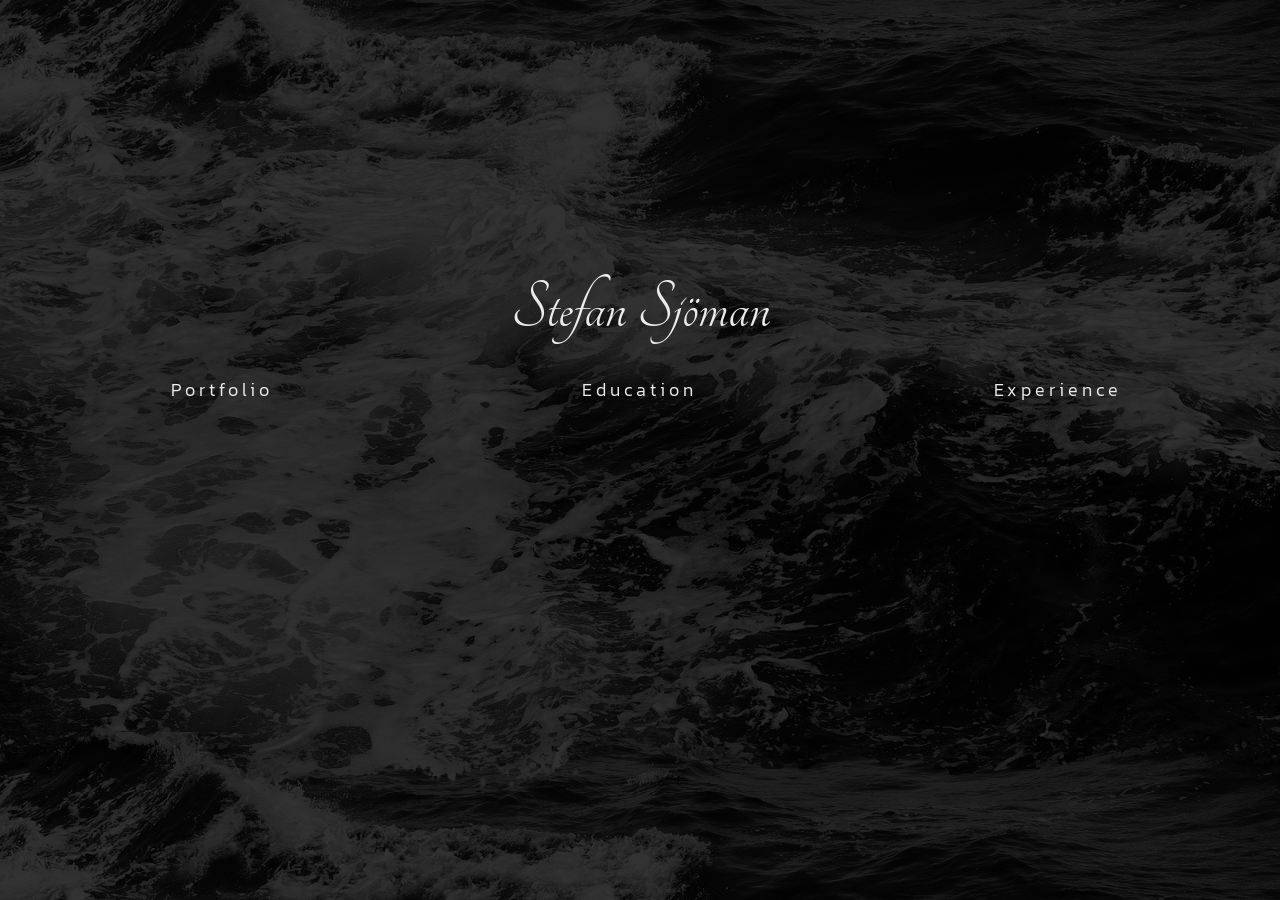
<file: index.html>
<!doctype html><html lang="en"><head><meta charset="utf-8"/><link rel="icon" href="./logo192.png"/><meta name="viewport" content="width=device-width,initial-scale=1"/><meta name="theme-color" content="#000000"/><meta name="description" content="Web site created using create-react-app"/><link rel="apple-touch-icon" href="./logo192.png"/><link rel="manifest" href="./manifest.json"/><title>Stefan Sjöman Portfolio</title><link href="./static/css/main.738f2aa2.chunk.css" rel="stylesheet"></head><body><noscript>You need to enable JavaScript to run this app.</noscript><div id="root"></div><script>!function(e){function r(r){for(var n,i,a=r[0],c=r[1],l=r[2],p=0,s=[];p<a.length;p++)i=a[p],Object.prototype.hasOwnProperty.call(o,i)&&o[i]&&s.push(o[i][0]),o[i]=0;for(n in c)Object.prototype.hasOwnProperty.call(c,n)&&(e[n]=c[n]);for(f&&f(r);s.length;)s.shift()();return u.push.apply(u,l||[]),t()}function t(){for(var e,r=0;r<u.length;r++){for(var t=u[r],n=!0,a=1;a<t.length;a++){var c=t[a];0!==o[c]&&(n=!1)}n&&(u.splice(r--,1),e=i(i.s=t[0]))}return e}var n={},o={1:0},u=[];function i(r){if(n[r])return n[r].exports;var t=n[r]={i:r,l:!1,exports:{}};return e[r].call(t.exports,t,t.exports,i),t.l=!0,t.exports}i.e=function(e){var r=[],t=o[e];if(0!==t)if(t)r.push(t[2]);else{var n=new Promise((function(r,n){t=o[e]=[r,n]}));r.push(t[2]=n);var u,a=document.createElement("script");a.charset="utf-8",a.timeout=120,i.nc&&a.setAttribute("nonce",i.nc),a.src=function(e){return i.p+"static/js/"+({}[e]||e)+"."+{3:"1d66b1bf"}[e]+".chunk.js"}(e);var c=new Error;u=function(r){a.onerror=a.onload=null,clearTimeout(l);var t=o[e];if(0!==t){if(t){var n=r&&("load"===r.type?"missing":r.type),u=r&&r.target&&r.target.src;c.message="Loading chunk "+e+" failed.\n("+n+": "+u+")",c.name="ChunkLoadError",c.type=n,c.request=u,t[1](c)}o[e]=void 0}};var l=setTimeout((function(){u({type:"timeout",target:a})}),12e4);a.onerror=a.onload=u,document.head.appendChild(a)}return Promise.all(r)},i.m=e,i.c=n,i.d=function(e,r,t){i.o(e,r)||Object.defineProperty(e,r,{enumerable:!0,get:t})},i.r=function(e){"undefined"!=typeof Symbol&&Symbol.toStringTag&&Object.defineProperty(e,Symbol.toStringTag,{value:"Module"}),Object.defineProperty(e,"__esModule",{value:!0})},i.t=function(e,r){if(1&r&&(e=i(e)),8&r)return e;if(4&r&&"object"==typeof e&&e&&e.__esModule)return e;var t=Object.create(null);if(i.r(t),Object.defineProperty(t,"default",{enumerable:!0,value:e}),2&r&&"string"!=typeof e)for(var n in e)i.d(t,n,function(r){return e[r]}.bind(null,n));return t},i.n=function(e){var r=e&&e.__esModule?function(){return e.default}:function(){return e};return i.d(r,"a",r),r},i.o=function(e,r){return Object.prototype.hasOwnProperty.call(e,r)},i.p="./",i.oe=function(e){throw console.error(e),e};var a=this["webpackJsonpportfolio-react-v2"]=this["webpackJsonpportfolio-react-v2"]||[],c=a.push.bind(a);a.push=r,a=a.slice();for(var l=0;l<a.length;l++)r(a[l]);var f=c;t()}([])</script><script src="./static/js/2.c963d796.chunk.js"></script><script src="./static/js/main.5a15bf49.chunk.js"></script></body></html>
</file>
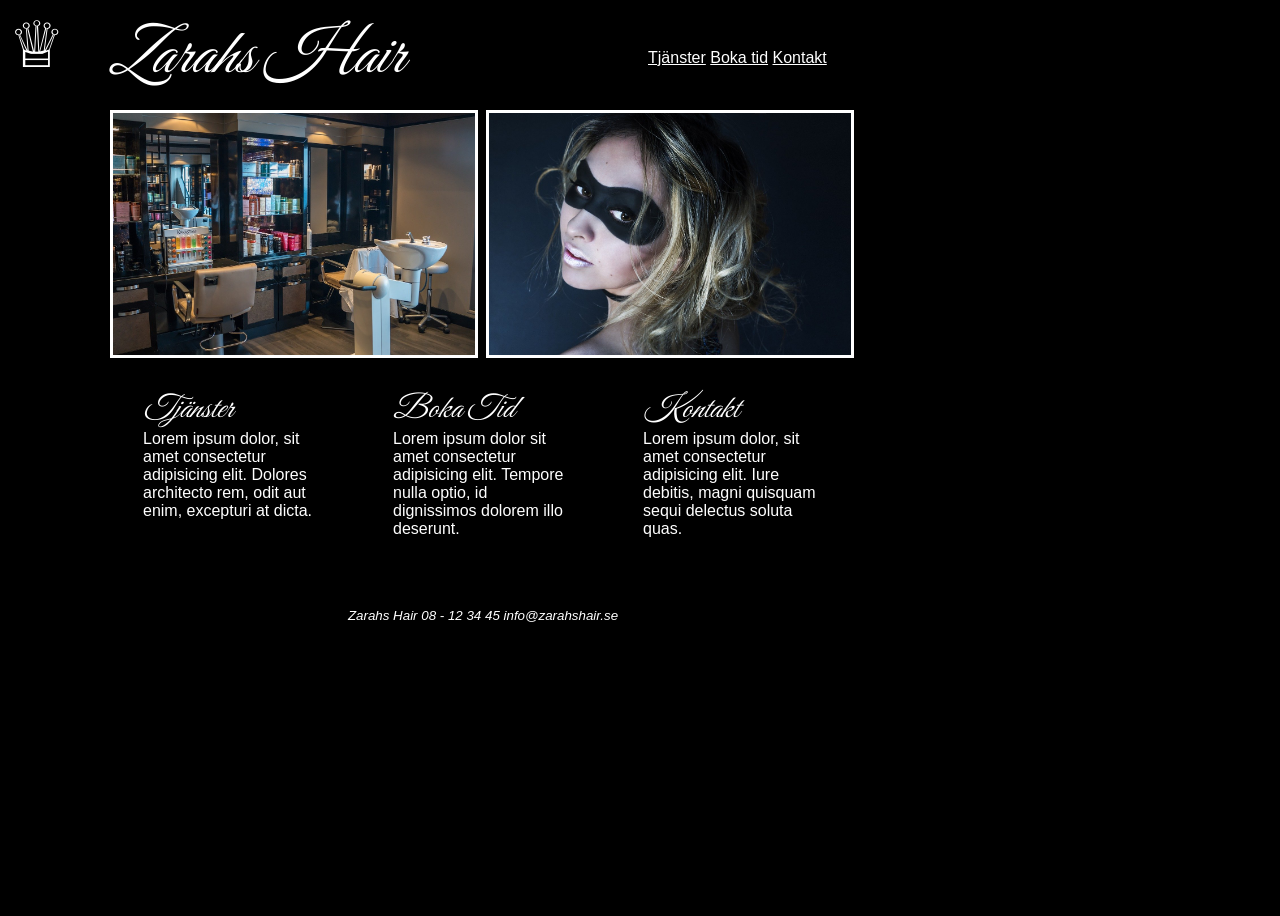
<file: Frisör/index.html>
<!DOCTYPE html>
<html lang="sv">
    <head>
        <meta charset="UTF-8">
        <title>Zarahs Hair</title>
        <link rel="stylesheet" href="styles.css">

    </head>
    <body>
        <aside id="logo"><h3>♕</h3></aside>
        <header id="header">
            <h1 id="heading">Zarahs Hair</h1>
        </header>
        <nav class="navbar">
            <ul class="menu">
                <li><a href="">Tjänster</a></li>
                <li><a href="">Boka tid</a></li>
                <li><a href="">Kontakt</a></li>
            </ul>
        </nav>
        <section class="gallery">
            <img class="image" src="images/beauty-salon-3277314_1280.jpg" alt="Bild på salongen">
            <img class="image" src="images/hair-3697445_1280.jpg" alt="Bild på nyklippt kund">
        </section>
        <article class="art1">
            <h2>Tjänster</h2>
            <p>Lorem ipsum dolor, sit amet consectetur adipisicing elit. 
            Dolores architecto rem, odit aut enim, excepturi at dicta.</p>
        </article>
        <article class="art2">
            <h2>Boka Tid</h2>
            <p>Lorem ipsum dolor sit amet consectetur adipisicing elit. 
            Tempore nulla optio, id dignissimos dolorem illo deserunt.</p>
        </article>
        <article class="art3">
            <h2>Kontakt</h2>
            <p>Lorem ipsum dolor, sit amet consectetur adipisicing elit. 
                Iure debitis, magni quisquam sequi delectus soluta quas.</p>
        </article>
        <footer>
            <p>Zarahs Hair 08 - 12 34 45 info@zarahshair.se</p>
        </footer>
    </body>
</html>
</file>
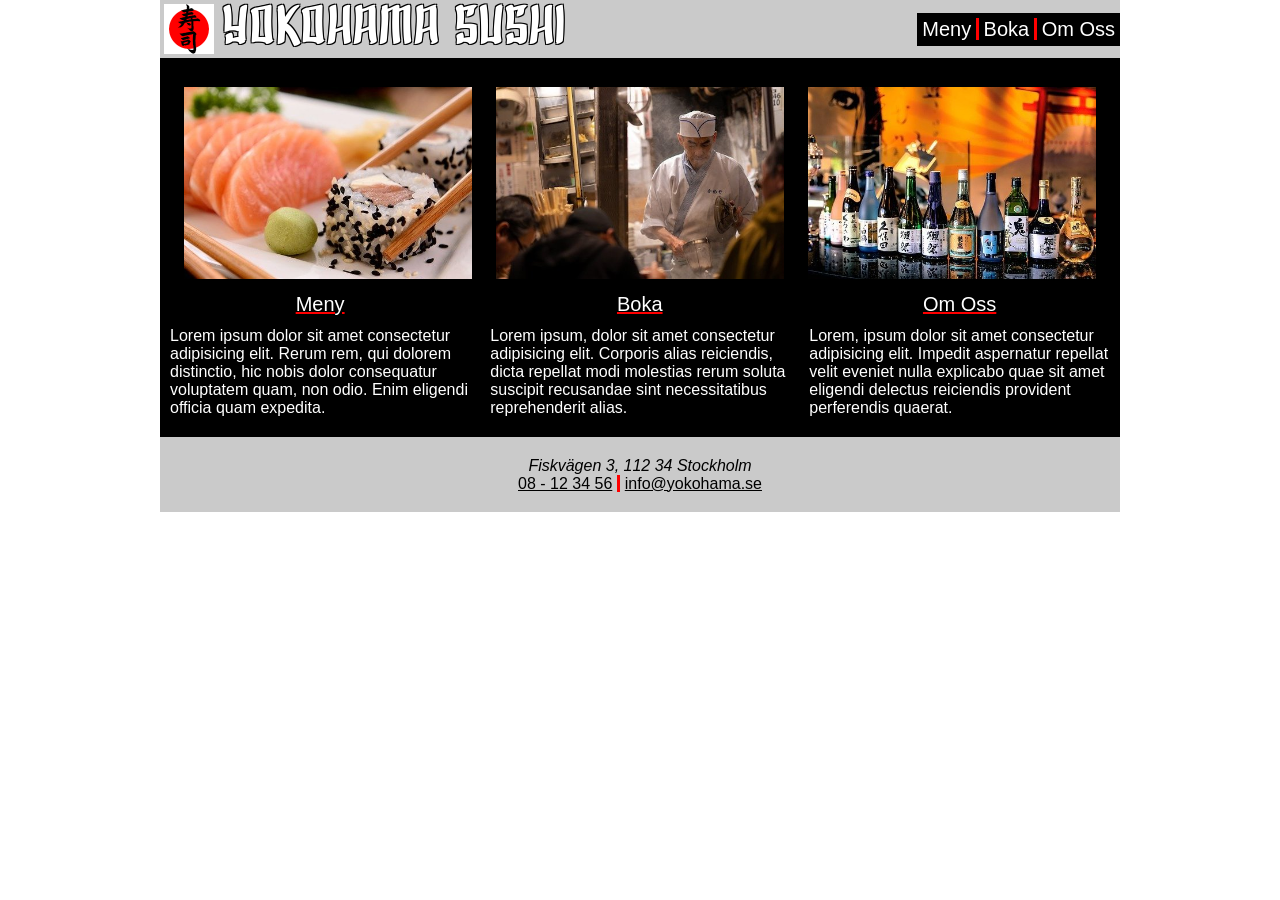
<file: Sushi mobilefirst/index.html>
<!DOCTYPE html>
<html lang="sv-se">
<head>
    <meta charset="UTF-8">
    <meta name="viewport" content="width=device-width, initial-scale=1.0">
    <link rel="stylesheet" href="style.css">
    <title>Yokohama Sushi</title>
</head>
<body>
    <section class="container">
        
        <header class="header">
            <section class="heading">
                    <img class="logo" src="images/sushilogo.png" alt="Logotype, japansk flagga med tecknet för sushi.">
                    <h1><a href="index.html">Yokohama Sushi</a></h1>
            </section>           
            <nav class="nav">
                <ul>
                    <li class="navbar"><a class="divider" href="menu.html">Meny</a></li>
                    <li class="navbar"><a class="divider" href="booking.html">Boka</a></li>
                    <li class="navbar"><a href="about.html">Om&nbsp;Oss</a></li>
                </ul>
            </nav>
        </header>

        <section class="gallery">
            <img class="image" src="images/sushi.jpg" alt="Närbild på sushi med ätpinnar.">
            <img class="image" src="images/chef.jpg" alt="Japansk kock som lagar mat.">
            <img class="image" src="images/drinks.jpg" alt="Japanska drycker uppradade i baren.">
        </section>

        <section class="main">
            <article class="menu_article">
                <h2><a href="menu.html">Meny</a></h2>
                <p>Lorem ipsum dolor sit amet consectetur adipisicing elit.
                Rerum rem, qui dolorem distinctio, hic nobis dolor consequatur
                voluptatem quam, non odio. Enim eligendi officia quam expedita.</p>
            </article>
            <article class="booking_article">
                <h2><a href="booking.html">Boka</a></h2>
                <p>Lorem ipsum, dolor sit amet consectetur adipisicing elit.
                Corporis alias reiciendis, dicta repellat modi molestias rerum 
                soluta suscipit recusandae sint necessitatibus reprehenderit alias.</p>
            </article>
            <article class="about_article">
                <h2><a href="about.html">Om Oss</a></h2>
                <p>Lorem, ipsum dolor sit amet consectetur adipisicing elit.
                Impedit aspernatur repellat velit eveniet nulla explicabo quae
                sit amet eligendi delectus reiciendis provident perferendis quaerat.</p>
            </article>
        </section>

        <footer class="footer">
            <section class="contact">
                <address>Fiskvägen 3, 112 34 Stockholm</address>
                <a class="divider" href="tel:08-123456">08 - 12 34 56</a>
                <a href="mailto:info@yokohama.se">info@yokohama.se</a>
            </section>
        </footer>

    </section>
</body>
</html>
</file>
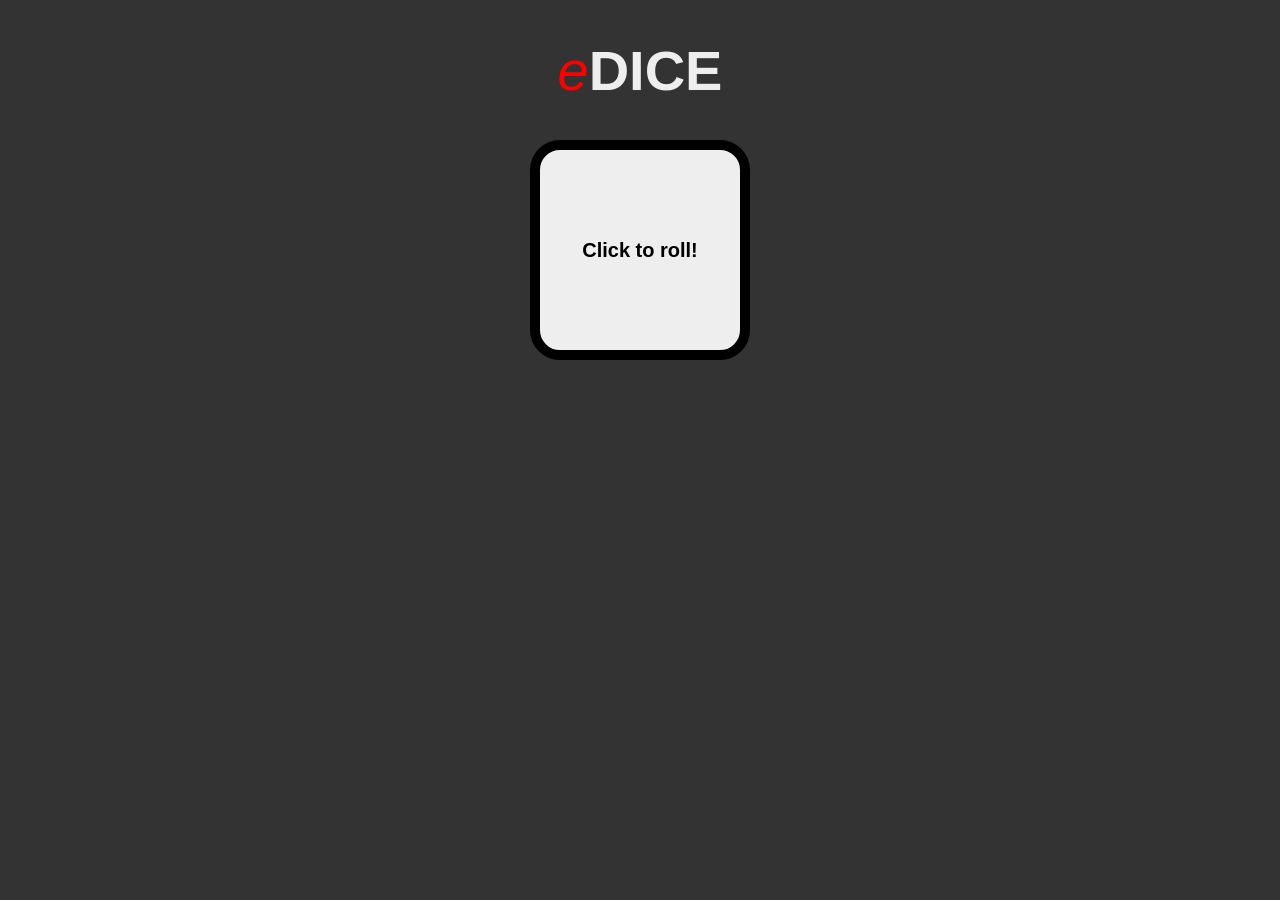
<file: TärningV3/index.html>
<!DOCTYPE html>
<html lang="en">
<head>
    <meta charset="UTF-8">
    <meta name="viewport" content="width=device-width, initial-scale=1.0">
    <link rel="stylesheet" href="style.css">
    <script src="dice.js" defer></script>
    <title>Tärning</title>
</head>
<body>
    <header>
        <h1>eDICE</h1>
    </header>
    <main> 
        <section id="dice" onclick="shuffleDice()">
            <div id="click-to-roll" class="dice-design" style="display: grid;">
                <p class="text-middle">Click to roll!</p>
            </div>
            <div id="blank" class="dice-design" style="display: none;">
                <!-- white dice space -->
            </div>
            <div id="one" class="dice-design" style="display: none;">
                <div class="dot middle"></div>
            </div>
            <div id="two" class="dice-design" style="display: none;">
                <div class="dot top-left"></div>
                <div class="dot bottom-right"></div>
            </div>
            <div id="three" class="dice-design" style="display: none;">
                <div class="dot top-left"></div>
                <div class="dot middle"></div>
                <div class="dot bottom-right"></div>
            </div>
            <div id="four" class="dice-design" style="display: none;">
                <div class="dot top-left"></div>
                <div class="dot top-right"></div>
                <div class="dot bottom-left"></div>
                <div class="dot bottom-right"></div>
            </div>
            <div id="five" class="dice-design" style="display: none;">
                <div class="dot top-left"></div>
                <div class="dot top-right"></div>
                <div class="dot middle"></div>
                <div class="dot bottom-left"></div>
                <div class="dot bottom-right"></div>
            </div>
            <div id="six" class="dice-design" style="display: none;">
                <div class="dot top-left"></div>
                <div class="dot top-right"></div>
                <div class="dot middle-left"></div>
                <div class="dot middle-right"></div>
                <div class="dot bottom-left"></div>
                <div class="dot bottom-right"></div>
            </div>
        </section>
    </main>
</body>
</html>
</file>
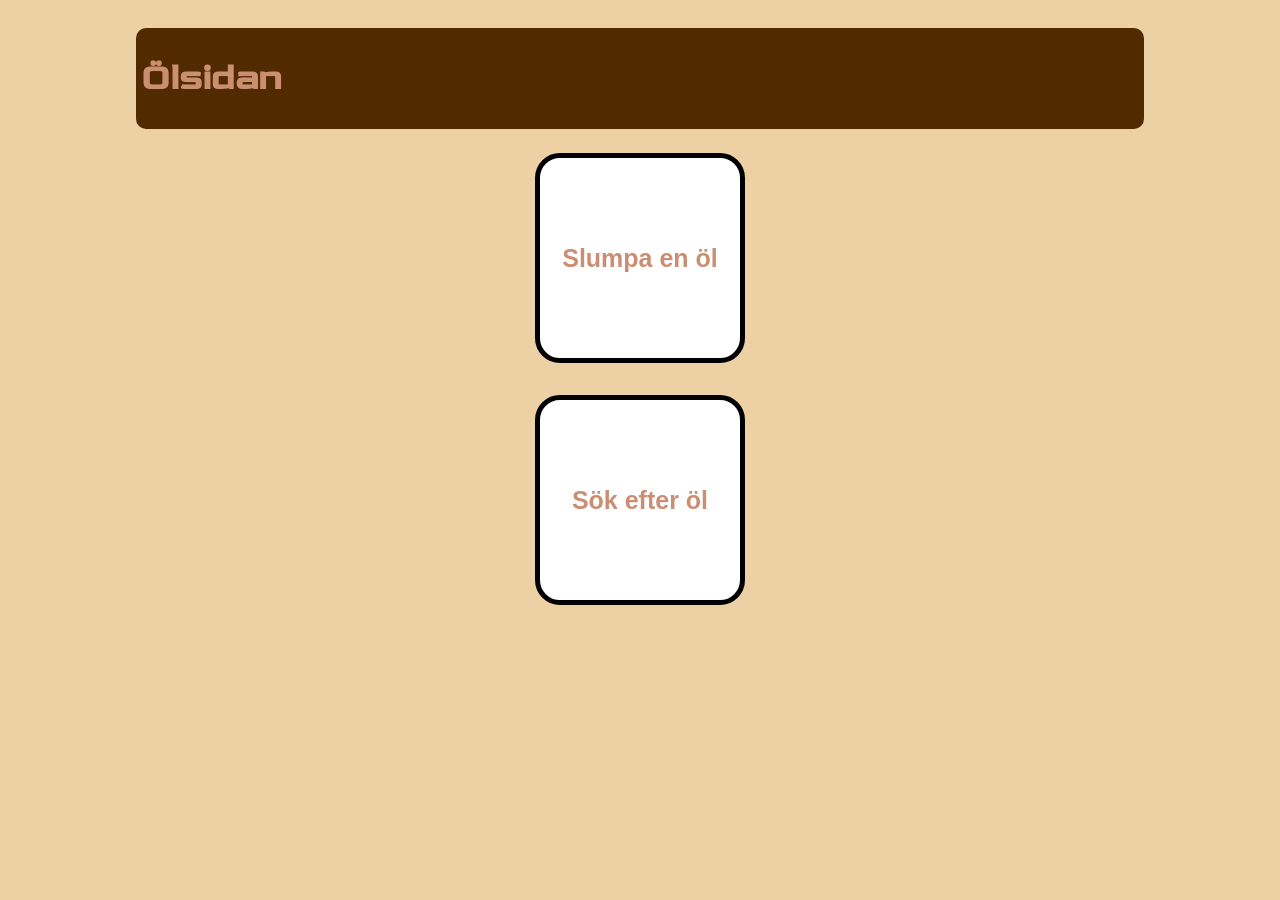
<file: portfolio/BeerProject/index.html>
<!DOCTYPE html>
<html lang="sv">
<head>
    <meta charset="UTF-8">
    <meta name="viewport" content="width=device-width, initial-scale=1.0">
    <link rel="stylesheet" href="beer.css">
    <title>Ölsidan</title>
</head>
<body>

    <header>
        <h1>Ölsidan</h1>
    </header>

    <main id="main-index">
        <a href="landing-page.html" target="_self">Slumpa en öl</a>
        <a href="search-page.html" target="_self">Sök efter öl</a>
    </main>

</body>
</html>
</file>
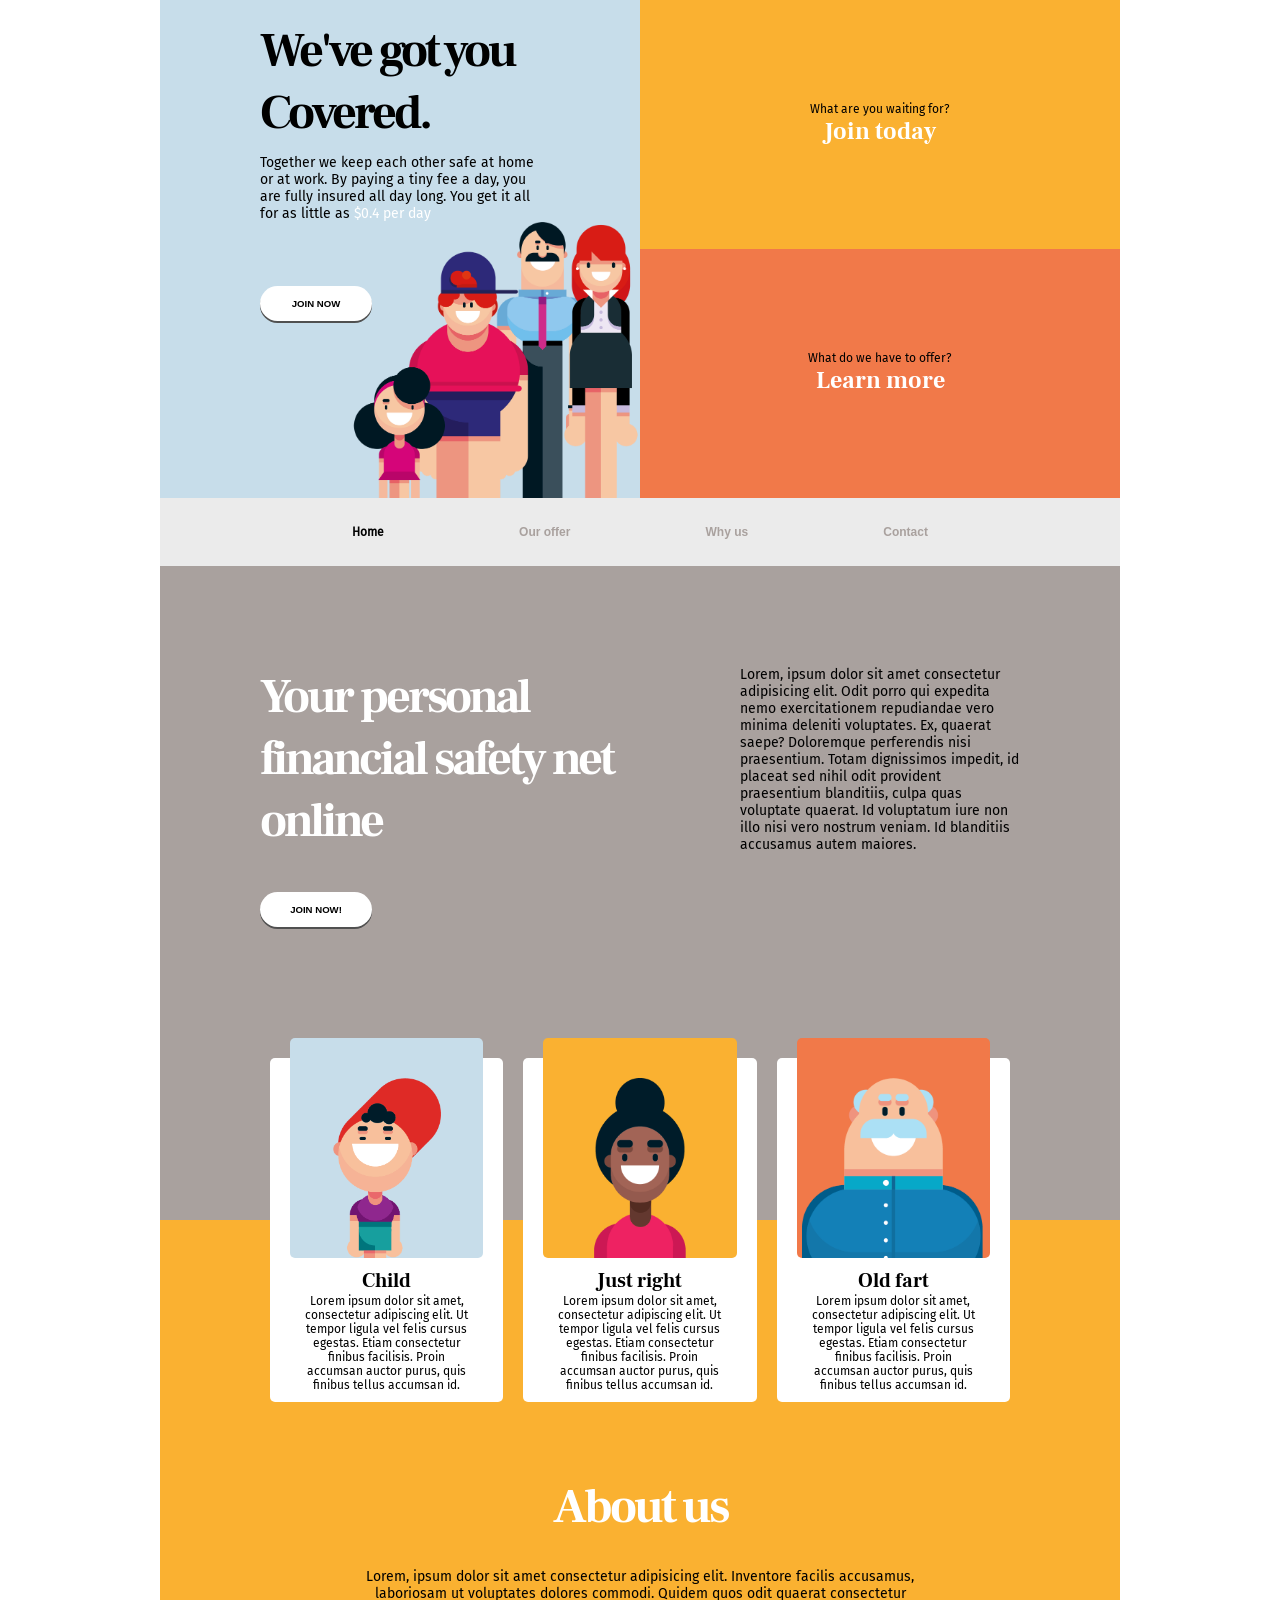
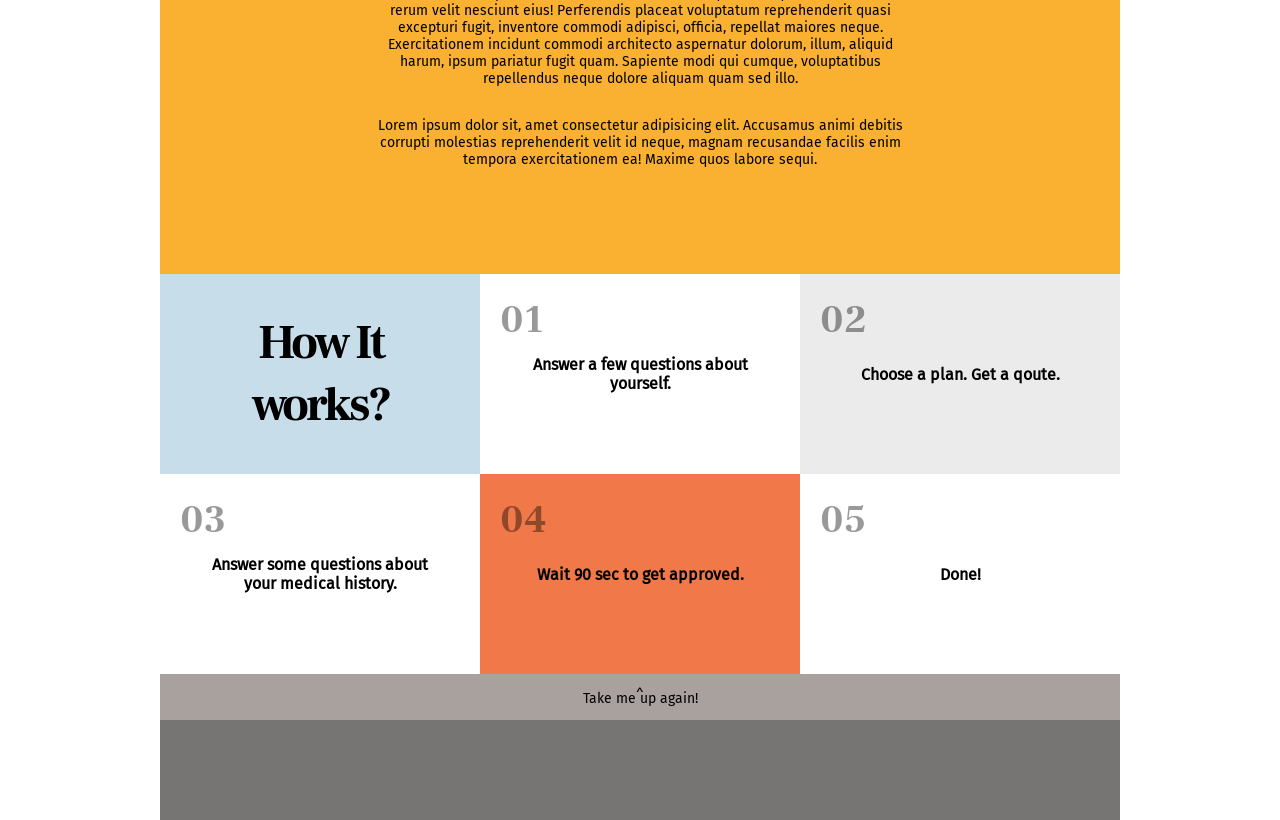
<file: portfolio/InsuranceProject/index.html>
<!DOCTYPE html>
<html lang="en">

<head>
    <title>Insurance Company</title>
    <meta charset="UTF-8">
    <meta name="viewport" content="width=device-width, initial-scale=1.0">
    <link rel="stylesheet" type="text/css" href="stylesheet.css">
</head>

<body class="wrapper">
    <header class="index-header">
        <section class="intro-container color-1">
            <section class="intro-text">
                <h2 class="font-black">We've got you Covered.</h2>
                <p>
                    Together we keep each other safe at home or at work. By paying a tiny fee a day,
                    you are fully insured all day long. You get it all for as little as
                    <span class="price">$0.4 per day</span>
                </p>
            </section>
            <button class="intro-button button-design">JOIN NOW</button>
            <img class="image-family" src="img/family.png" >
        </section>

        <section class="learn-container color-2">
            <p class="smaller-p font-center">What do we have to offer? </p>
                <h3>Learn more</h3>
        </section>

        <section class="join-container color-3">
            <p class="smaller-p font-center">What are you waiting for?</p>
            <h3>Join today</h3>
        </section>
            
        <nav class="navbar color-5">
            <ul class="navigations">
                <li>
                    <p class="activepage">Home</p>
                </li>
                <li><a href="#">Our offer</a></li>
                <li><a href="#">Why us</a></li>
                <li><a href="contact.html">Contact</a></li>
            </ul>
        </nav>

    </header>

    <main class="index-main color-4">
        <section class="main-header">
            <h2>Your personal financial safety net online</h2>
            <button class="button-design main-button">Join Now!</button>
        </section>
        <section class="main-text">
            <p> Lorem, ipsum dolor sit amet consectetur adipisicing elit.
                Odit porro qui expedita nemo exercitationem repudiandae vero minima deleniti
                voluptates. Ex, quaerat saepe? Doloremque perferendis nisi praesentium.
                Totam dignissimos impedit, id placeat sed nihil odit provident praesentium blanditiis,
                culpa quas voluptate quaerat. Id voluptatum iure non illo nisi vero nostrum veniam.
                Id blanditiis accusamus autem maiores.
            </p>
        </section>

        <section class="card-container">
                <section class="main-card">
                    <section class="white-box">
                    </section>
                    <section class="card-text">
                        <section>
                            <h4 class="card-heading">Child</h4>
                            <p class="smaller-p font-center">Lorem ipsum dolor sit amet, consectetur
                                adipiscing elit. Ut tempor ligula vel felis
                                cursus egestas. Etiam consectetur finibus
                                facilisis. Proin accumsan auctor purus,
                                quis finibus tellus accumsan id.</p>
                        </section>
                    </section>
                    <section class="card-image color-1">
                        <img src="img/child.png" alt="Picture of a child." class="child-picture">
                    </section>
                </section>

                <section class="main-card">
                    <section class="white-box">
                    </section>
                    <section class="card-text">
                        <section>
                            <h4 class="card-heading">Just right</h4>
                            <p class="smaller-p font-center">Lorem ipsum dolor sit amet, consectetur
                                adipiscing elit. Ut tempor ligula vel felis
                                cursus egestas. Etiam consectetur finibus
                                facilisis. Proin accumsan auctor purus,
                                quis finibus tellus accumsan id.</p>
                        </section>
                    </section>
                    <section class="card-image color-3">
                        <img src="img/adult.png" alt="Picture of a woman." class="adult-picture">
                    </section>
                </section>

                <section class="main-card">
                    <section class="white-box">
                    </section>
                    <section class="card-text">
                        <section>
                            <h4 class="card-heading">Old fart</h4>
                            <p class="smaller-p font-center">Lorem ipsum dolor sit amet, consectetur
                                adipiscing elit. Ut tempor ligula vel felis
                                cursus egestas. Etiam consectetur finibus
                                facilisis. Proin accumsan auctor purus,
                                quis finibus tellus accumsan id.</p>
                        </section>
                    </section>
                    <section class="card-image color-2">
                        <img src="img/old.png" alt="Picture of a old man." class="old-picture">
                    </section>
                </section>
        </section>

        <section class="main-about color-3 font-center">
            <h2>About us</h2>
            <p>Lorem, ipsum dolor sit amet consectetur adipisicing elit. Inventore facilis accusamus, laboriosam ut
                voluptates dolores commodi. Quidem quos odit quaerat consectetur rerum velit nesciunt eius! Perferendis
                placeat voluptatum reprehenderit quasi excepturi fugit, inventore commodi adipisci, officia, repellat
                maiores neque. Exercitationem incidunt commodi architecto aspernatur dolorum, illum, aliquid harum,
                ipsum pariatur fugit quam. Sapiente modi qui cumque, voluptatibus repellendus neque dolore aliquam quam
                sed illo.
            </p>
            <p>Lorem ipsum dolor sit, amet consectetur adipisicing elit. Accusamus animi debitis corrupti molestias
                reprehenderit velit id neque, magnam recusandae facilis enim tempora exercitationem ea! Maxime quos
                labore sequi.
            </p>
        </section>

    </main>

    <section class="list-container">

        <section class="list-heading color-1">
            <h2 class="font-center font-black">How It works?</h2>
        </section>
        <section class="color-7">
            <h5 class="numbers">01</h5>
            <p class="list-text">Answer a few questions about yourself.</p>
        </section>
        <section class="color-5">
            <h5 class="numbers">02</h5>
            <p class="list-text">Choose a plan. Get a qoute.</p>
        </section>
        <section class="color-7">
            <h5 class="numbers">03</h5>
            <p class="list-text">Answer some questions about your medical history.</p>
        </section>
        <section class="color-2">
            <h5 class="numbers">04</h5>
            <p class="list-text" >Wait 90 sec to get approved.</p>
        </section>
        <section class="color-7">
            <h5 class="numbers">05</h5>
            <p class="list-text">Done!</p>
        </section>

    </section>

    <footer>

        <section> 
            <a href="#">
                <button class="takeup-button color-4">
                    <p>^</p>
                    <p>Take me up again!</p>
                </button>
            </a>    
        </section>
        <section class="bottom color-6">
            <!-- grey area -->
        </section>

    </footer>

</body>

</html>
</file>
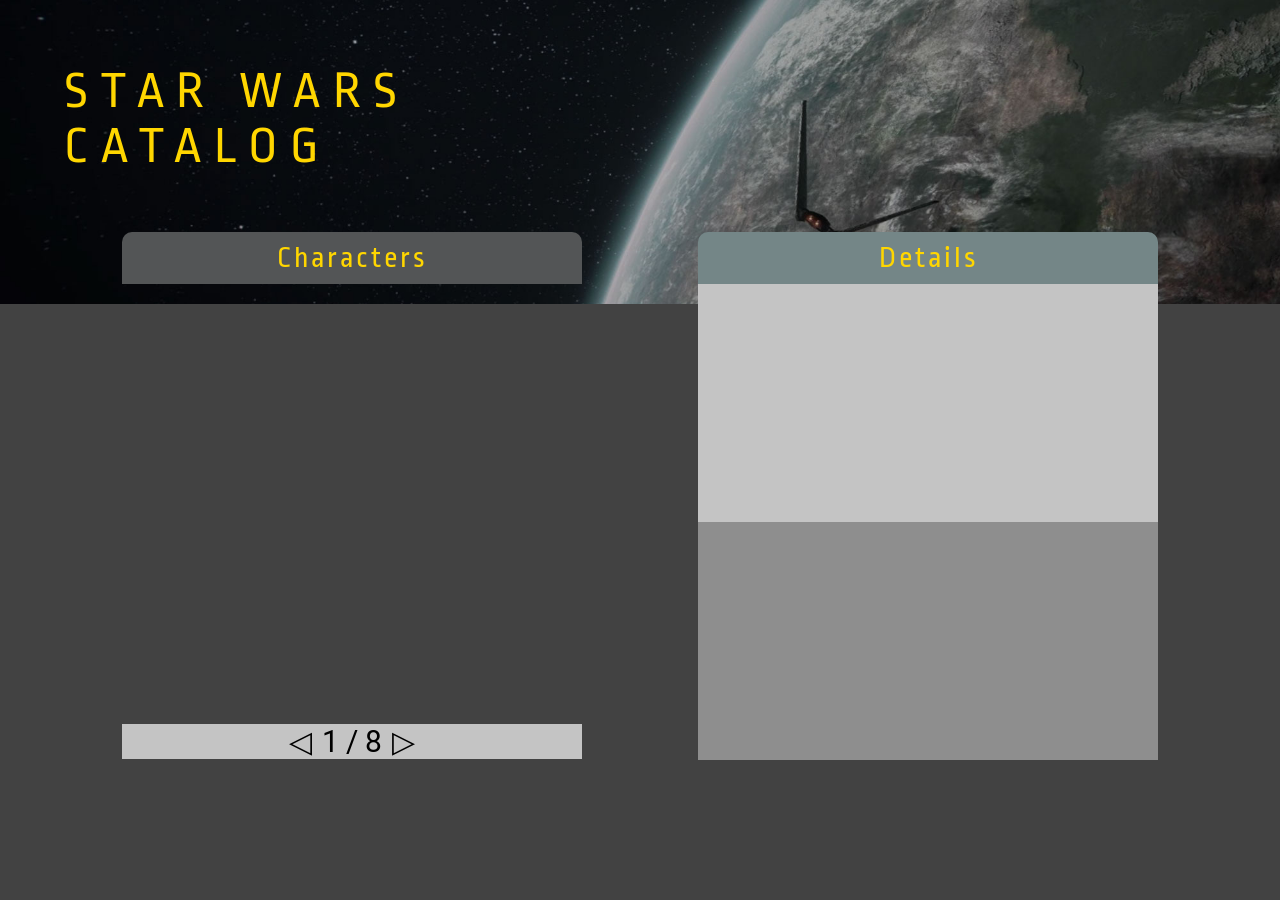
<file: portfolio/StarWarsV3/index.html>
<!DOCTYPE html>
<html lang="en">
<head>
    <meta charset="UTF-8">
    <meta name="viewport" content="width=device-width, initial-scale=1.0">
    <title>Star Wars Catalog</title>
    <link rel="stylesheet" href="style.css">
    <script src="javascript.js" defer></script>
</head>
<body>

    <header>
        <h1>STAR WARS CATALOG</h1>
    </header>

    <main>
        <section id="characters-section" class="content-section">
            <h2 id="characters-header">Characters</h2>
            <ul id="characters-list">
                <!-- JavaScript -->
            </ul>
            <nav>
                <button id="nav-down-btn">&#9665;</button>
                <div id="page-display">1 / 8</div>
                <button id="nav-up-btn">&#9655;</button>
            </nav>
        </section>
        <section id="details-section" class="content-section">
            <h2 id="details-header">Details</h2>
            <section id="character-info">
                <ul id="character-list">
                    <!-- JavaScript -->
                </ul>
            </section>
            <section id="homeworld-info">
                <ul id="homeworld-list">
                    <!-- JavaScript -->
                </ul>
            </section>
        </section>
    </main>
</body>
</html>
</file>
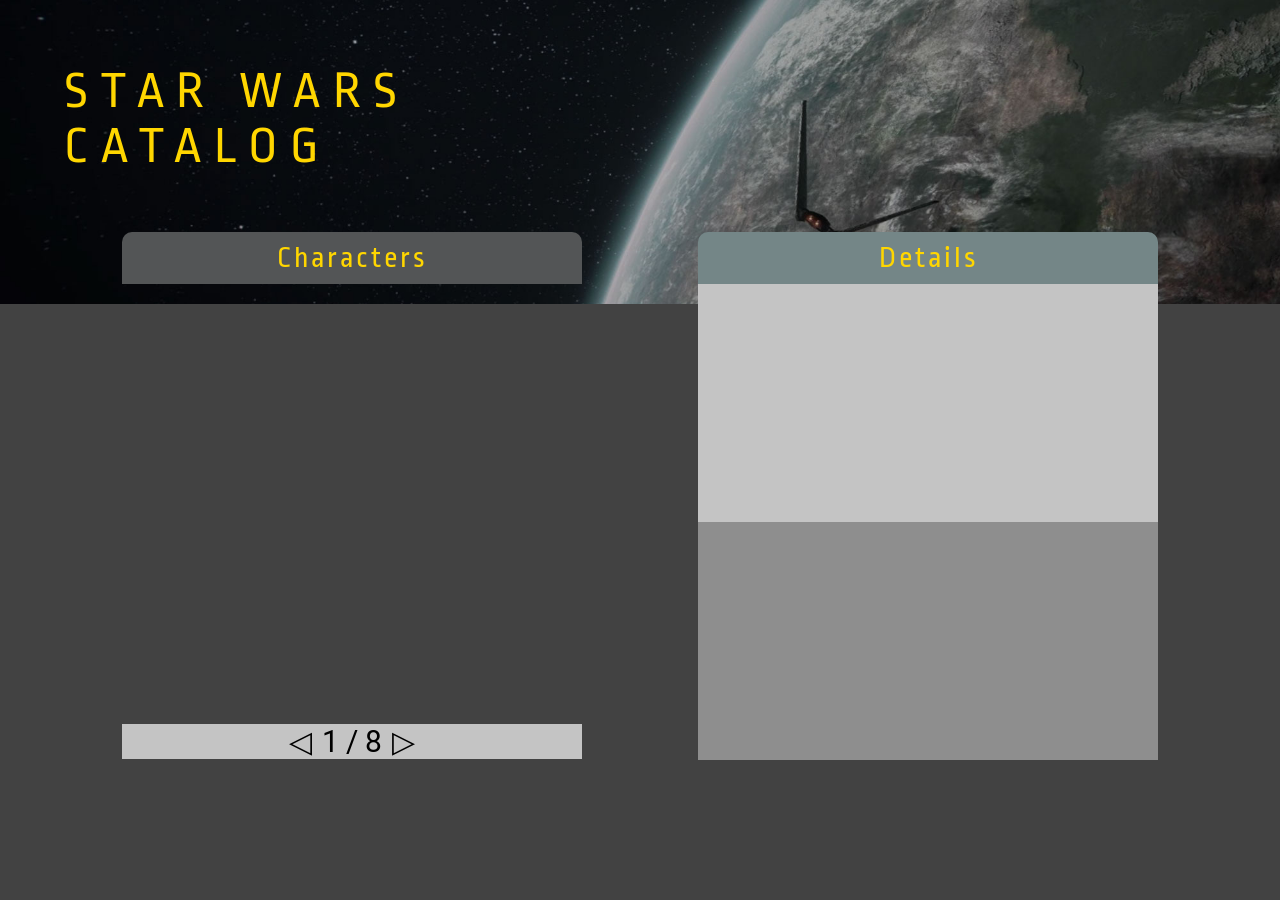
<file: portfolio/StarWarsV4/index.html>
<!DOCTYPE html>
<html lang="en">
<head>
    <meta charset="UTF-8">
    <meta name="viewport" content="width=device-width, initial-scale=1.0">
    <title>Star Wars Catalog</title>
    <link rel="stylesheet" href="style.css">
    <script src="javascript.js" defer></script>
</head>
<body>

    <header>
        <h1>STAR WARS CATALOG</h1>
    </header>

    <main>
        <section id="characters-section" class="content-section">
            <h2 id="characters-header">Characters</h2>
            <ul id="characters-list">
                <!-- JavaScript -->
            </ul>
            <nav>
                <button id="nav-down-btn">&#9665;</button>
                <div id="page-display">1 / 8</div>
                <button id="nav-up-btn">&#9655;</button>
            </nav>
        </section>
        <section id="details-section" class="content-section">
            <h2 id="details-header">Details</h2>
            <section id="character-info">
                <ul id="character-list">
                    <!-- JavaScript -->
                </ul>
            </section>
            <section id="homeworld-info">
                <ul id="homeworld-list">
                    <!-- JavaScript -->
                </ul>
            </section>
        </section>
    </main>
    
</body>
</html>
</file>
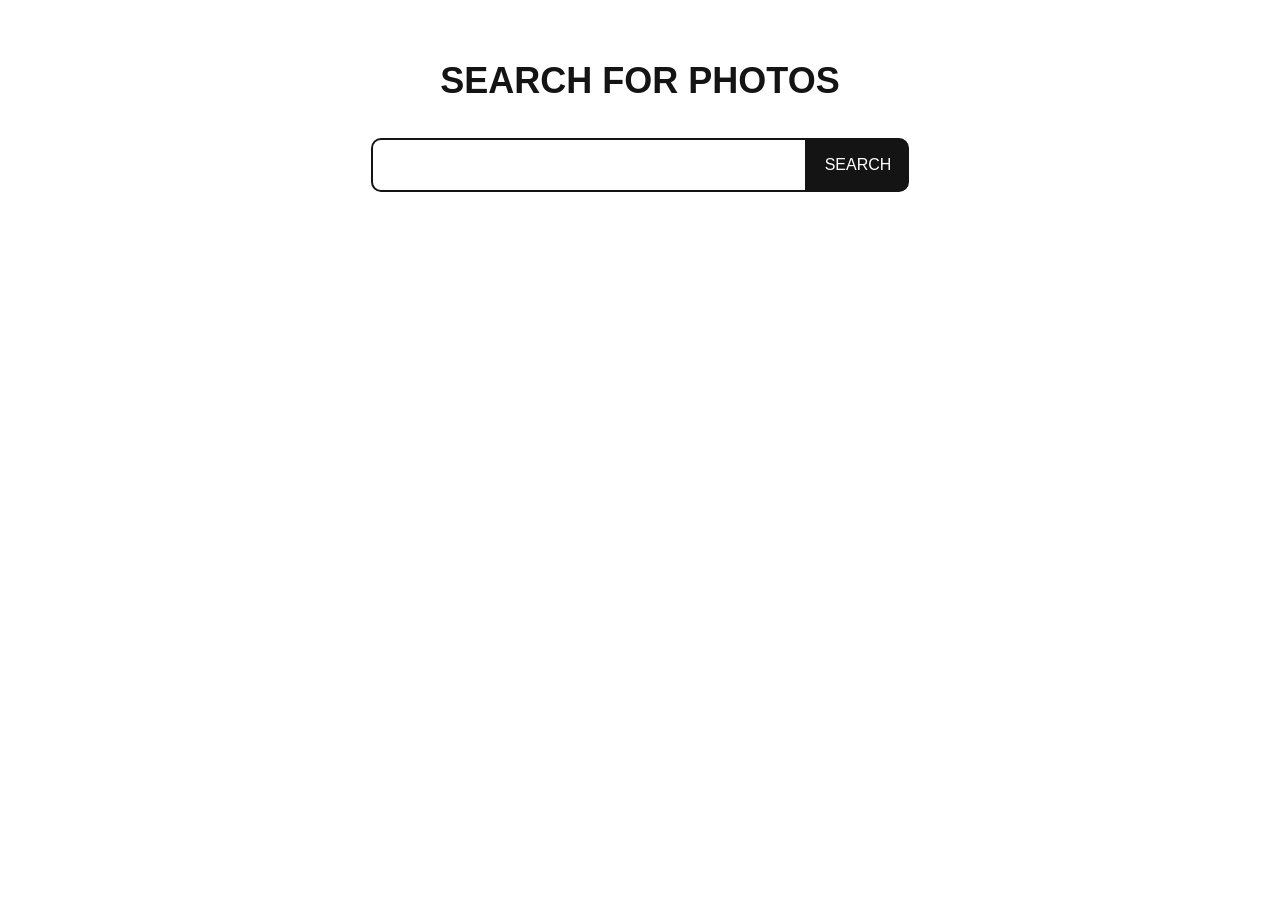
<file: portfolio/Unsplash/index.html>
<!DOCTYPE html><html lang=""><head><meta charset="utf-8"><meta http-equiv="X-UA-Compatible" content="IE=edge"><meta name="viewport" content="width=device-width,initial-scale=1"><title>unsplash_project</title><link href="./css/app.c6896669.css" rel="preload" as="style"><link href="./js/app.f6f9e0f0.js" rel="preload" as="script"><link href="./js/chunk-vendors.64f74744.js" rel="preload" as="script"><link href="./css/app.c6896669.css" rel="stylesheet"></head><body><noscript><strong>We're sorry but unsplash_project doesn't work properly without JavaScript enabled. Please enable it to continue.</strong></noscript><div id="app"></div><script src="./js/chunk-vendors.64f74744.js"></script><script src="./js/app.f6f9e0f0.js"></script></body></html>
</file>
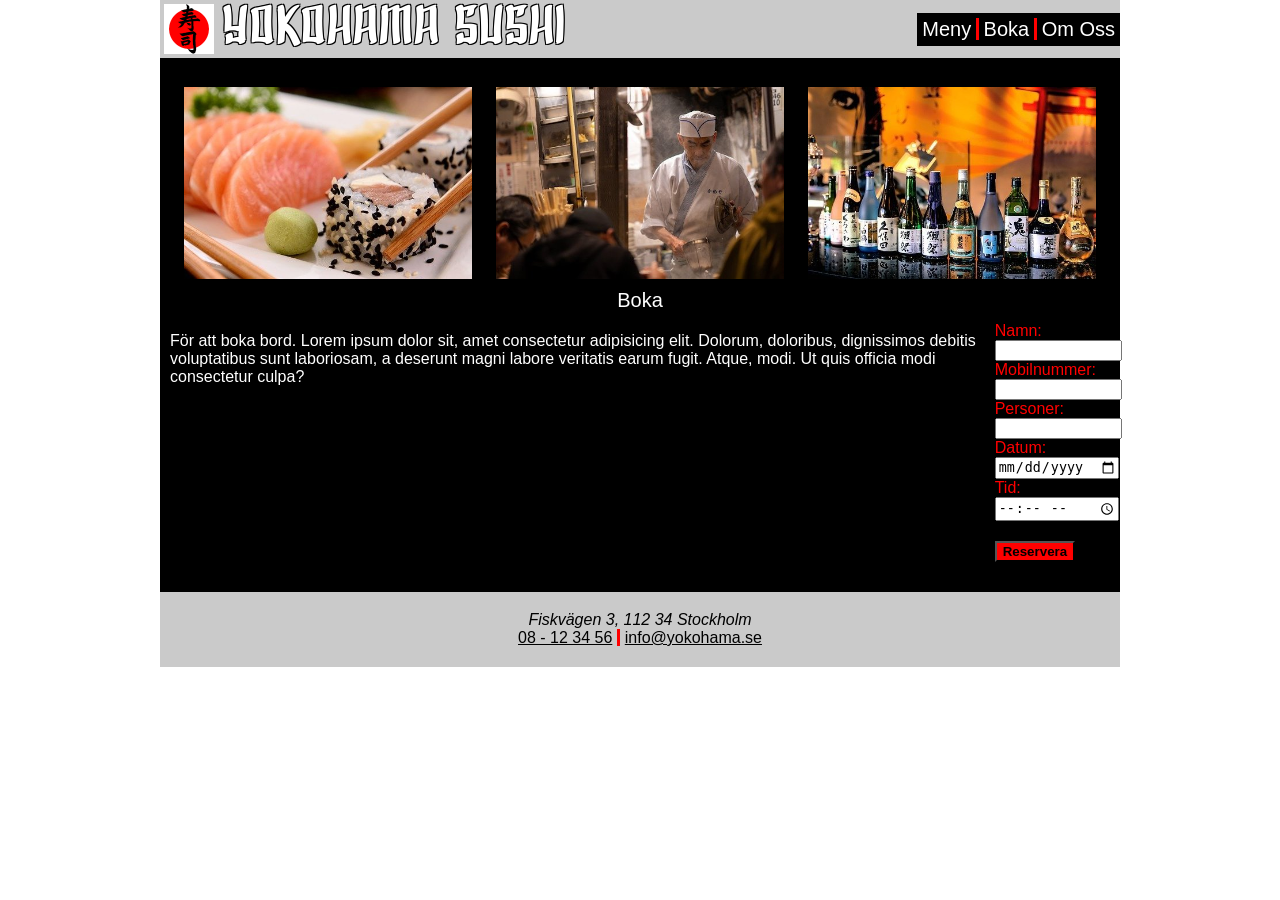
<file: Sushi mobilefirst/booking.html>
<!DOCTYPE html>
<html lang="sv-se">
<head>
    <meta charset="UTF-8">
    <meta name="viewport" content="width=device-width, initial-scale=1.0">
    <link rel="stylesheet" href="style.css">
    <title>Yokohama Sushi</title>
</head>
<body>
    <section class="container">
        
        <header class="header">
            <section class="heading">
                    <img class="logo" src="images/sushilogo.png" alt="Logotype, japansk flagga med tecknet för sushi.">
                    <h1><a href="index.html">Yokohama Sushi</a></h1>
            </section>           
            <nav class="nav">
                <ul>
                    <li class="navbar"><a class="divider" href="menu.html">Meny</a></li>
                    <li class="navbar"><a class="divider" href="booking.html">Boka</a></li>
                    <li class="navbar"><a href="about.html">Om&nbsp;Oss</a></li>
                </ul>
            </nav>
        </header>

        <section class="gallery">
            <img class="image" src="images/sushi.jpg" alt="Närbild på sushi med ätpinnar.">
            <img class="image" src="images/chef.jpg" alt="Japansk kock som lagar mat.">
            <img class="image" src="images/drinks.jpg" alt="Japanska drycker uppradade i baren.">
        </section>

        <section class="content">
            <h2 class="sub_heading">Boka</h2>
            <section class="main"> 
                <article>
                    <p>För att boka bord. Lorem ipsum dolor sit,
                    amet consectetur adipisicing elit. Dolorum,
                    doloribus, dignissimos debitis voluptatibus
                    sunt laboriosam, a deserunt magni labore veritatis
                    earum fugit. Atque, modi. Ut quis officia modi
                    consectetur culpa?</p>
                </article>
                <article>
                    <form action="#" method="POST">
                        <label for="name">Namn:</label><br>
                        <input type="text" id="name" name="name"><br>
                        <label for="phone">Mobilnummer:</label><br>
                        <input type="tel" id="phone" name="phone"><br>
                        <label for="persons">Personer:</label><br>
                        <input type="number" id="persons" name="persons"><br>
                        <label for="date">Datum:</label><br>
                        <input type="date" id="date" name="date"><br>
                        <label for="time">Tid:</label><br>
                        <input type="time" id="time" name="time"><br>
                        <input class="submit" type="submit" value="Reservera">
                    </form>
                </article>
            </section>

        <footer class="footer">
            <section class="contact">
                <address>Fiskvägen 3, 112 34 Stockholm</address>
                <a class="divider" href="tel:08-123456">08 - 12 34 56</a>
                <a href="mailto:info@yokohama.se">info@yokohama.se</a>
            </section>
        </footer>

    </section>
</body>
</html>
</file>
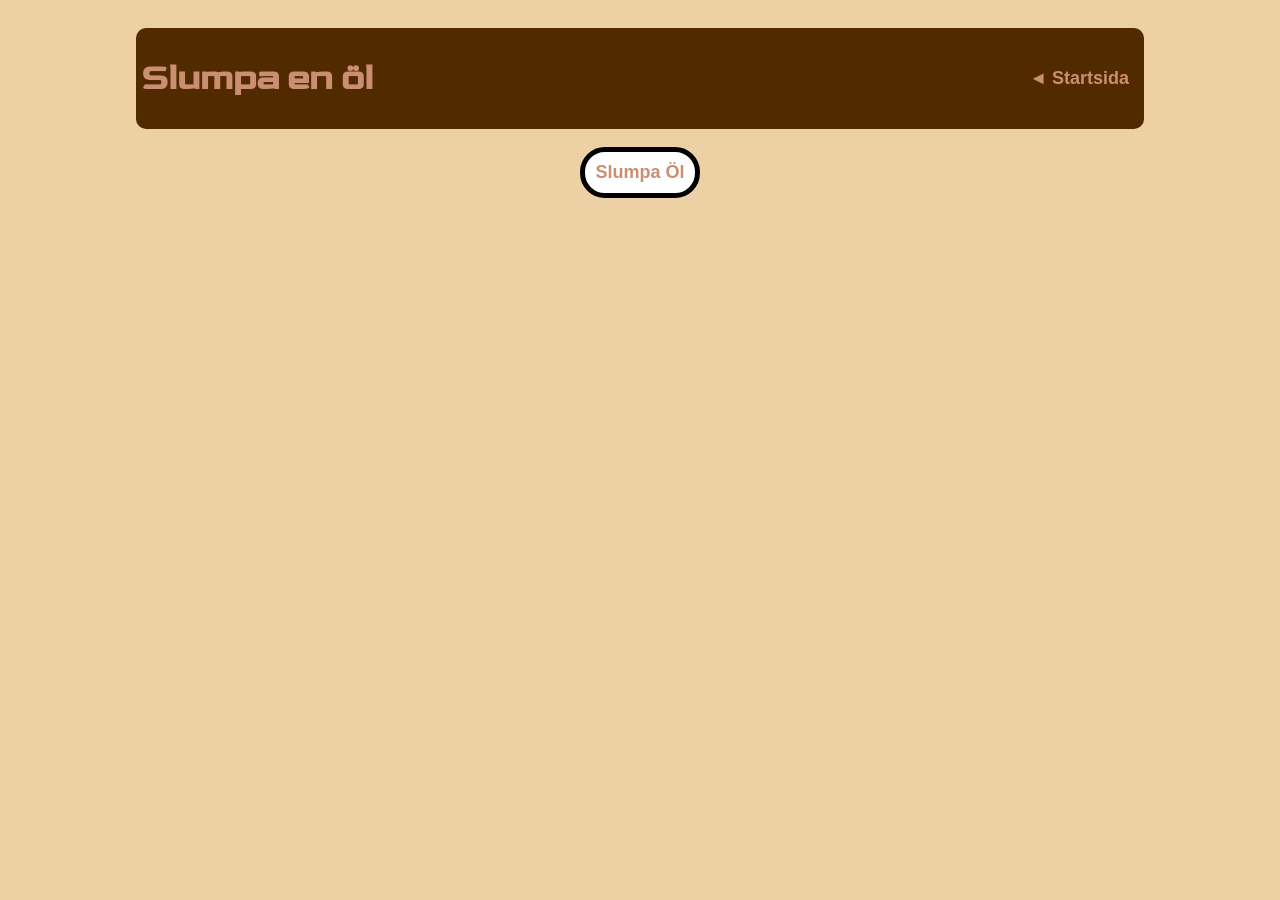
<file: portfolio/BeerProject/landing-page.html>
<!DOCTYPE html>
<html lang="sv">
<head>
    <meta charset="UTF-8">
    <meta name="viewport" content="width=device-width, initial-scale=1.0">
    <script src="landing-page.js" defer></script>
    <link rel="stylesheet" href="beer.css">
    <title>Slumpa en öl</title>
</head>
<body>

    <header>
        <h1>Slumpa en öl</h1>
        <a href="index.html">◄ Startsida</a>
    </header>

    <main id="main-landing">
        <button id="random-btn">Slumpa Öl</button>      
        <img id="random-image">
        <h2 id="random-header"></h2>
    </main>
    
</body>
</html>
</file>
<file: static/css/main.738f2aa2.chunk.css>
:root{--lightest:#ebebeb;--middle:grey;--darker:#404040;--darkest:#141414;--transblack:rgba(0,0,0,0.6)}@font-face{font-family:"header-font";src:url(../../static/media/Tangerine-Regular.76cd09ef.ttf)}@font-face{font-family:"main-font";src:url(../../static/media/Kanit-Light.68ccb9c4.ttf)}html{min-width:270px;background:linear-gradient(rgba(0,0,0,.8),rgba(0,0,0,.8)),url(../../static/media/ocean-infinite.65f7aa72.jpg);background-size:100% auto;background-repeat:repeat-y;color:#ebebeb;color:var(--lightest);font-family:"main-font"}body{margin:0;overflow-y:scroll}.app{min-height:100vh;display:flex;flex-direction:column}.tone-in{-webkit-animation:expand 2s;animation:expand 2s;overflow:hidden}.info-table{display:grid;grid-template-columns:auto auto auto;background:rgba(0,0,0,.6);background:var(--transblack);padding:3vw;border:1vw solid #000;margin:3vw 6vw;grid-gap:3vw;gap:3vw;font-size:14px}::-webkit-scrollbar{width:4px}::-webkit-scrollbar-track{background:#141414;background:var(--darkest)}::-webkit-scrollbar-thumb{background:#404040;background:var(--darker);width:50px;border-radius:20px}::-webkit-scrollbar-thumb:hover{background:grey;background:var(--middle)}@-webkit-keyframes expand{0%{max-height:0}to{max-height:100vh}}@keyframes expand{0%{max-height:0}to{max-height:100vh}}@media only screen and (max-width:600px){html{background-size:auto}.info-table{grid-template-columns:auto;grid-gap:0}.table-date{margin-bottom:16px}}header{margin-top:5vh;transition:all 2s;text-align:center}.center-header{margin-top:30vh;transition:all 2s}.h1-wrapper,.h1-wrapper a{display:inline-block}.h1-wrapper a{text-decoration:none}h1{display:inline;font-size:72px;font-family:"header-font";font-weight:100;margin:0;color:var(--lightest)}header ul{margin:1vw;display:grid;grid-template-columns:1fr 1fr 1fr;padding:0;list-style:none}header li{margin:16px 0}nav a{font-size:18px;padding:16px;color:var(--lightest);letter-spacing:4px;text-decoration:none}header .selected,header a:hover{text-shadow:0 0 10px var(--lightest)}header .selected{font-weight:900}@media only screen and (max-width:600px){h1 a{font-size:54px}header ul{grid-template-columns:1fr}}.portfolio-comp{display:grid;grid-template-columns:1fr 1fr;grid-gap:3vw;gap:3vw;margin:3vw 6vw}.portfolio-comp a{background:var(--transblack);padding:3vw;border:1vw solid #000;color:var(--lightest);text-align:center;text-decoration:none}.portfolio-comp a:hover{background:rgba(0,0,0,.4)}.portfolio-comp a h2{font-size:20px;font-weight:100;margin:.5vw}.portfolio-comp a p{font-size:14px;margin:.5vw}@media only screen and (max-width:600px){.portfolio-comp{grid-template-columns:1fr}}footer{display:flex;flex-direction:column;align-items:center;margin-bottom:6vw;grid-gap:3vw;gap:3vw}footer .linked-in{background:url(../../static/media/linkedin.8d1d224b.svg);width:24px;height:24px;margin-top:10px}footer .linked-in:hover{box-shadow:0 0 10px var(--lightest)}footer a{font-size:10px;color:var(--lightest);text-decoration:none}footer a:hover{text-shadow:0 0 10px var(--lightest)}
/*# sourceMappingURL=main.738f2aa2.chunk.css.map */
</file>
<file: Frisör/styles.css>
@import url('https://fonts.googleapis.com/css2?family=Great+Vibes&display=swap');
body {
    background-color: black;
    font-family: helvetica;
    height: 100vh;
    display: grid;
    grid-template-columns: 100px 250px 250px 250px;
    grid-template-rows: 100px 250px 250px 20px;
    grid-template-areas: "logo header header navbar"
    ". gallery gallery gallery"
    ". art1 art2 art3"
    ". footer footer footer";
}
.logo {
    grid-area: logo;
}
header {
    align-self: center;
    grid-area: header;
}
.navbar {
    grid-area: navbar;
    align-self: center;
}
.gallery {
    grid-area: gallery;
}
article {
    margin: 0 35px;
}
.art1 {
    grid-area: art1;
}
.art2 {
    grid-area: art2;
}
.art3 {
    grid-area: art3;
}
footer {
    grid-area: footer;
    text-align: center;
    font-style: italic;
    font-size: smaller;
}
h1, h2, h3 {
    font-family: 'Great Vibes', cursive;
    font-weight: lighter;
    color: white;
    margin: 0;
}
h1 {
    font-size: 64px;
    font-style: italic;
}
h2 {
    font-size: 32px;
    font-style: italic;
}
h3 {
    font-size: 64px;
}
p {
    color: white;
    margin: 0;  
}
article {
    margin-top: 32px;
}
.image {
    width: 362px;
    border: 3px solid white;
    margin: 2px;
}
li {
    display: inline;
}
a {
    color: white;
}
a:hover {
    color: gray;
}
</file>
<file: Sushi mobilefirst/style.css>
@font-face {
    font-family: sushi;
    src: url(fonts/SF_Shai_Fontai_Extended.ttf);
}

/***************************************************
        CSS for screens smaller than 600px.
        For desktop CSS, go to bottom.
***************************************************/
body {
    max-width: 960px;
    margin: auto;
    font-family: 'Gill Sans', 'Gill Sans MT', Calibri, 'Trebuchet MS', sans-serif;
    color: white;
}
.container {
    background-color: rgb(202, 202, 202);
}
.header {
    justify-content: space-between;
}
.heading {
    display: flex;
    justify-items: left;
    align-items: center;
}
.nav {
    text-align: center;
    background-color: black;
}
h1 {
    margin: 0;
}
h1 a {
    display: inline;
    align-self: center;
    font-family: sushi;
    color: white;
    text-shadow: 1px 1px black, -1px -1px black,
                -1px 1px black, 1px -1px black;
    font-size: 34px;
    line-height: 90%;
    word-spacing: -10px;
    text-decoration: none;
    margin: 0 4px 8px 4px;
}
li > a {
    color: white;
    text-decoration: none;
    font-size: 20px;
}
h2 > a {
    color:white;
    text-decoration-color: red;
    font-size: 20px;
    font-weight: lighter;
}
h2 {
    text-align: center;
    margin: 0 10px;
}
p {
    font-size: 16px;
    margin: 10px;
    font-weight: lighter;
}
ul {
    padding: 5px;
    margin: 0;
    align-content: center;
}
.navbar {
    background-color: black;
    list-style: none;
    display: inline;
}
.logo {
    width: 50px;
    height: 50px;
    align-self: center;
    margin: 4px;
}
.gallery {
    display: flex;
    background-color: black;
    justify-content: space-evenly;
    padding-top: 3%;
}
.image {
    width: 30%;
}
.main {
    background-color: black;
    padding: 10px 0;
}
.article {
    width: 95%;
}
.footer {
    display: flex;
    height: 75px;
    align-items: center;
    justify-content: center;
    text-align-last: center;
    color: black;
}
.footer, a {
    color: black;
}
.divider {
    border-right: 3px solid red;
    padding-right: 5px;
}
.menu {
    display: flex;
    background-color: black;
    padding: 0px 10px 10px 10px;
    justify-content: center;
}
.sub_heading {
    background-color: black;
    font-size: 20px;
    font-weight: lighter;
    padding: 10px 0 0 0;
    margin: 0;
    color: white;
}
th {
    padding-top: 10px;
    color: red;
}
td {
    vertical-align: top;
    padding: 0 5px;
}
.booking {
    background-color: black;
    padding: 10px 0;
}
label {
    color: red;
}
input {
    width: 95%;
}
.submit {
    width: min-content;
    margin: 20px 0;
    background-color: red;
    font-weight: bolder;
}

/***************************************************
        CSS for screens bigger than 600px
***************************************************/
@media screen and (min-width: 600px) {
    h1 a {
        font-size: 56px;
    }
    .header {
        display: flex;
        flex-wrap: wrap;
        align-items: center;
    }
    .main {
        display: flex;
        flex-wrap: nowrap;
        align-content: space-between;
    }
}
</file>
<file: TärningV3/style.css>
body {
    background-color: #333;
    font-family: sans-serif;
}

header {
    margin: auto;
    text-align: center;
    color: #eee;
}

h1 {
    font-size: 56px;
}
h1::first-letter {
    font-style: italic;
    color: #f00;
    font-weight: 100;
}

p {
    font-size: 20px;
    font-weight: 900;
    color: #000;
}

main {
    display: flex;
    justify-content: center;
    align-items: center;
}

#dice {
    display: flex;
    justify-content: center;
    align-items: center;
}

.dice-design {
    background-color: #eee;
    border: 10px solid #000;
    border-radius: 30px;
    padding: 10px;
    display: grid;
    grid-template-columns: repeat(3, 60px);
    grid-template-rows: repeat(3, 60px);
}

.dot {
    background-color: #000;
    border-radius: 30px;
    margin: 5px;
}

.top-left{
    grid-column: 1;
    grid-row: 1;
}

.top-right {
    grid-column: 3;
    grid-row: 1;
}

.middle-left {
    grid-column: 1;
    grid-row: 2;
}

.middle {
    grid-column: 2;
    grid-row: 2;
}

.middle-right {
    grid-column: 3;
    grid-row: 2;
}

.bottom-left {    
    grid-column: 1;
    grid-row: 3;   
}

.bottom-right {
    grid-column: 3;
    grid-row: 3;  
}

.text-middle {
    grid-column: 1 / 4;
    grid-row: 2;
    text-align: center;
    margin: auto;
}
</file>
<file: portfolio/BeerProject/beer.css>
:root {
    --color1: rgb(202, 143, 115);
    --color2: rgb(82, 42, 0);
    --color3: rgb(237, 208, 164);
    --black: rgb(0, 0, 0);
    --lightgray: rgb(170, 170, 170);
    --white: rgb(255, 255, 255);
}

@font-face {
    font-family: Goldman;
    src: url(fonts/Goldman-Regular.ttf);
}

body {
    max-width: 1024px;
    margin: auto;
    padding: 20px;
    background-color: var(--color3);
    font-family: 'Segoe UI', Tahoma, Geneva, Verdana, sans-serif
}

main {
    display: grid;
    background-color: var(--color3);
}

h1 {
    background-color: var(--color2);
    justify-self: flex-start;
    color: var(--color1);
    font-family: Goldman;
    font-size: 36px;
}

h2 {
    background-color: var(--color2);
    color: var(--color1);
    font-family: Goldman;
    font-size: 26px;
    line-height: 50px;
    text-align: center;
    border-radius: 10px;
}

img {
    justify-self: center;
    align-items: center;
    margin: 16px 0;
}

#main-beer-info>img {
    width: 25%;
}

#main-landing>img {
    width: 25%;
}

button,
.default-button {
    background-color: var(--white);
    color: var(--color1);
    border: 5px solid var(--black);
    padding: 10px;
    margin: 10px;
    border-radius: 25px;
    font-size: 18px;
    font-weight: 900;
    justify-self: center;
    align-items: center;
    cursor: pointer;
    outline: none;  
}

#main-index a:active, button:active,
.default-button:active {
    outline: none;
    transform: translateY(3px);
}

#main-index a {
    display: flex;
    height: 200px;
    width: 200px;
    background-color: var(--white);
    color: var(--color1);
    border: 5px solid var(--black);
    border-radius: 25px;
    margin: 16px;
    font-size: 25px;
    font-weight: 900;
    text-decoration: none;
    justify-content: center;
    align-items: center;
    justify-self: center;
    outline: none;  
}

footer {
    margin: 25px;
}

header {
    display: flex;
    flex-direction: row;
    align-items: center;
    justify-content: space-between;
    background-color: var(--color2);
    padding: 5px;
    margin: 8px;
    border-radius: 10px;
}

header a {
    color: var(--color1);
    padding: 10px;
    font-size: 18px;
    font-weight: 900;
    text-decoration: none;
    cursor: pointer;
}

ul {
    background-color: var(--color2);
    list-style: none;
    padding: 5px;
    border-radius: 10px;
}

li>ul {
    background-color: var(--color2);
    padding: 2px;
}

li {
    background-color: var(--color1);
    color: var(--black);
    padding: 5px;
    border-radius: 10px;
    margin: 2px;
}

#main-search li {
    cursor: pointer;
}

form {
    background-color: var(--color2);
    display: grid;
    padding: 5px;
    border-radius: 10px;
}

form>label {
    background-color: var(--color1);
    margin: 5px 0 0 0;
    font-weight: 900;
}

form>input {
    background-color: var(--lightgray);
    ;
    color: var(--black);
    margin: 5px 0 0 0;
}

nav {
    display: flex;
    justify-content: center;
    align-items: center;
    background-color: var(--color2);
    font-size: 25px;
    border-radius: 10px;
}

nav>button {
    display: flex;
    height: 50px;
    width: 50px;
    justify-content: center;
    align-items: center;
}

nav>span {
    color: var(--color1);
    font-weight: 900;
    margin: 0 10%;
}

.inactive {
    visibility: hidden;
}

@media screen and (min-width: 768px) {
    h1 {
        grid-column: 1 / 3;
        grid-row: 1;
    }

    #main-beer-info {
        display: grid;
        grid-template-columns: auto auto;
        grid-template-rows: auto auto;
    }

    #main-beer-info>ul {
        grid-column: 2;
        grid-row: 2;
    }

    #main-beer-info>img {
        grid-column: 1;
        grid-row: 2;
        align-self: center;
        width: 35%;
    }

    #main-beer-info>form {
        grid-column: 1;
        grid-row: 1;
    }

    #main-beer-info>nav {
        grid-column: 1 / 3;
        grid-row: 2;
    }

    #main-search {
        grid-template-columns: 1fr 1fr;
        grid-template-rows: auto auto;
    }

    #main-search>form {
        margin: 8px;
    }

    #main-search>ul {
        grid-column: 2;
        grid-row: 1;
        margin: 8px;
    }

    #main-search>nav {
        grid-column: 1 / 3;
        grid-row: 2;
        margin: 8px;
    }

    #main-landing>img {
        width: 10%;
    }

}
</file>
<file: portfolio/InsuranceProject/stylesheet.css>
/*******************************
       INDEX  Page Rules
*******************************/

@font-face {
    font-family: 'fira sans';
    src: url(fonts/FiraSans-Regular.ttf);
    font-style: normal;
    font-weight: 100;
}

@font-face {
    font-family: 'frank ruhl libre';
    src: url(fonts/FrankRuhlLibre-Bold.ttf);
    font-style: normal;
    font-weight: 100;
}

* {
    margin: 0;
}

body {
    font-family: fira sans;
}

.bottom {
    height: 100px;
}

h2 {
    color: white;
    font-family: frank ruhl libre, serif;
    font-size: 3rem;
    font-weight: 900;
    letter-spacing: -3px;
}

h3 {
    font-family: frank ruhl libre, serif;
    color: white;
    font-size: 1.5rem;
    font-weight: 900;
    text-align: center;
}

h4 {
    font-family: frank ruhl libre, serif;
    font-size: 1.25rem;
    padding: 1.25rem;
}

h5 {
    font-family: frank ruhl libre, serif;
    font-size: 1.25rem;
    padding: 1.25rem;
}

p {
    font-family: fira sans, sans serif;
    font-size: 14px;
}
.smaller-p {
    font-size: 12px;
}

a {
    text-decoration: none;
    color: rgb(169, 161, 158);
}

a:hover {
    color: black;
}

.card-heading {
    text-align: center;
    padding: 0;
}

.font-center {
    text-align: center;
}

.font-black {
    color: black;
}

/*************************************
         Page Rules Contact
*************************************/

body {
    font-family: lira sans, sans-serif;
}

.wrapper {
    max-width: 960px;
    margin: auto;
}

.flex-center {
    display: flex;
    flex-direction: column;
    align-items: center;
}

.contact-padding {
    padding-top: 10%;
}

li a, li p, label, address {
    font-size: 0.75rem;
    line-height: 1.5rem;
    font-weight: 900;
}

.button-design {
    background-color: white;
    width: 7rem;
    height: 2.2rem;
    border: none;
    border-radius: 2.2rem;
    box-shadow: 0 2px rgb(80, 80, 80);
    text-transform: uppercase;
    font-size: 0.6rem;
    font-weight: 700;
}

.color-1 {
    background-color: rgb(199, 221, 234);
}

.color-2 {
    background-color: rgb(241, 121, 73);
}

.color-3 {
    background-color: rgb(250, 177, 49);
}

.color-4 {
    background-color: rgb(169, 161, 158);
}

.color-5 {
    background-color: rgb(235, 235, 235);
}

.color-6 {
    background-color: rgb(119, 117, 116);
}

.color-7 {
    background-color: white;
}

/*****************************
        Header index
******************************/

.index-header {
    padding: 0;
    width: 100%;
}

.intro-text {
    padding: 40px 20px;
}

.intro-container h2 {
    font-family: frank ruhl libre;
    text-align: left;
}

.intro-container p {
    font-family: fira sans;
    margin-top: 10px;
}

.price {
    color: white;
}

.intro-button {
    margin: 20px 20px 40px 20px;
}

.image-family {
    display: block;
    max-width: 100%;
    padding-bottom: 0;
    justify-self: flex-end;
}

.learn-container {
    padding: 75px 0;
    flex-direction: column;
    display: flex;
    grid-row: 3 / 3;
}

.join-container {
    padding: 75px 0;
    flex-direction: column;
    display: flex;
    grid-row: 2 / 2;
}

.navbar {
    display: none;
}


/*******************************************
                Header Contact
*******************************************/
.contact-header {
    padding-top: 40px;
}

.top-picture {
    align-self: center;
    max-height: 25%;
    max-width: 25%;
}

/*************************************
           Main Index
*************************************/

.main-header {
    padding: 10%;
    align-items: center;
}

.main-button {
    margin-top: 40px;
}

.main-text {
    padding: 0 10% 10% 10%;
}

.main-about {
    padding: 5% 10% 10% 10%;
}
.main-about > p {
    margin: 30px;
}

.main-button {
    display: none;
}

.card-container {
    display: flex;
    flex-direction: column;
    padding-bottom: 40px;
}

.main-card {
    display: grid;
    grid-template-columns: 20px 1fr 20px;
    grid-template-rows: 20px 100px 100px 50px auto;
    margin: 10px 50px 10px 50px;
}

.white-box {
    background-color: white;
    grid-column: 1 / span 3;
    grid-row: 2 / span 4;
    border-radius: 5px;
}

.card-text {
    grid-column: 2;
    grid-row: 4 / span 2;
    display: flex;
    justify-content: center;
    align-items: flex-end;
    border-radius: 5px;
    margin: 10px;
}

.card-image {
    grid-column: 2;
    grid-row: 1 / span 3;
    display: grid;
    overflow: hidden;
    justify-content: center;
    border-radius: 5px;
}

.child-picture {
    padding-top: 40px;
    max-height: 200px;
    justify-self: center;
}

.adult-picture, .old-picture {
    padding-top: 40px;
    max-height: 500px;
    justify-self: center;
}

/*******************************************
              Main Contact
*******************************************/

.form-container {
    padding-bottom: 8%;
}

.contact-form {
    display: grid;
    color: white;
    width: 12.5rem;
}

input {
    height: 2.2rem;
}

textarea {
    height: 9.5rem;
    resize: none;
    padding: 10px;
}

input, textarea {
    margin-bottom: 5%;
    border: none;
    border-radius: 2px;
    font-family: lira sans, sans-serif;
    font-size: 0.75rem;
}

.submit-button {
    justify-self: center;
}

.map-container {
    background-image: url(img/map.jpg);
    padding: 0;
}

.address-card {
    padding: 20px;
    margin: 15%;
}

address {
    color: white;
    font-style: normal;
}

/***************************************
            List Index
***************************************/

.list-container>section {
    display: grid;
    grid-template-rows: auto;
    height: 200px;
}

.numbers {
    grid-row: 1;
    grid-column: 1;
    color: lightgray;
    font-size: 2.5rem;
    color: rgba(0, 0, 0, 0.4)
}

.list-heading h2 {
    margin: 0 50px;
    color: black;
    align-self: center;
    justify-self: center;
    text-align: center;
}

.list-text {
    font-size: 16px;
    font-weight: 600;
    align-self: center;
    justify-self: center;
    text-align: center;
    margin: 0 50px;
    grid-row: 1;
    grid-column: 1;
}

/***********************************
       Footer Index
***********************************/

.takeup-button {
    min-height: 2rem;
    text-align: center;
    align-self: center;
    border: none;
    width: 100%;
    padding: 20px 10px;
}
.takeup-button > p {
    line-height: 0.2rem;
}

footer button:hover {
    box-shadow: 0 2px rgb(80, 80, 80);
}

/****************************************
                Media Query
****************************************/
@media only screen and (min-width: 769px) {

    /*************************************
            Page Rules  Contact
    *************************************/

    .flex-center {
        flex-direction: row;
    }

    /************************************
            Header Index Desktop
    ************************************/

    .index-header {
        display: grid;
        grid-template-columns: repeat(2, 1fr);
        grid-template-rows: repeat(2, 1fr) auto;
    }

    .intro-container {
        grid-column: 1 / 2;
        grid-row: 1 / 3;
        display: grid;
        grid-template-columns: repeat(2, 1fr);
        grid-row: repeat(2, auto);
        flex-direction: column;
        padding-top: 20px;
    }

    .intro-text {
        grid-row: 1 / 2;
        grid-column: 1 / 3;
        padding: 0 100px;
    }

    .intro-button {
        grid-row: 2 / 2;
        grid-column: 1 / 1;
        margin-top: 4rem;
        margin-left: 100px;
    }

    .image-family {
        grid-row: 2 / 3;
        grid-column: 1 / 3;
        max-width: 60%;
        justify-self: right;
    }

    .learn-container {
        justify-content: center;
        grid-column: 2 / 3;
        grid-row: 2 / 3;
        align-items: center;
    }

    .join-container {
        justify-content: center;
        grid-column: 2 / 3;
        grid-row: 1 / 2;
        align-items: center;
    }

    /************************************
           Heading Contact Desktop
    *************************************/
    .heading {
        display: grid;
        grid-template-columns: repeat(3, 1fr);
        grid-template-rows: 22rem;
        overflow: hidden;
    }

    .heading-text {
        grid-column: 2;
    }

    .top-picture {
        align-self: flex-start;
        grid-row: 1;
        grid-column: 3;
        max-height: 150%;
        max-width: 150%;
    }

    .navbar {
        grid-row: 3;
        grid-column: 1 / 3;
        display: flex;
        height: 4.25rem;
        white-space: nowrap;
    }

    .navigations {
        display: flex;
        width: 100%;
        justify-content: space-between;
        align-items: center;
        padding: 20px 20%;
    }

    .navigations li {
        display: inline-flex;
        list-style: none;
    }

    /*************************************
             Main Index DESKTOP
    *************************************/

    .main-card {
        margin: 10px;
    }

    .index-main {
        background: linear-gradient(180deg, rgb(169, 161, 158) 50%,rgb(250, 177, 49) 50%);
        display: grid;
        grid-template-rows: repeat(3, 1fr);
        grid-template-columns: repeat(2, 1fr);
        padding: 0 100px;
        max-width: 960px;
    }

    .index-main button {
        display: block;
    }

    .main-header {
        grid-row: 1/2;
        grid-column: 1/2;
        padding: 100px 0 0 0;
        text-align: left; 
    }

    .main-text {
        grid-row: 1/2;
        grid-column: 2/3;
        padding: 100px 0 0 100px;
    }

    .main-about {
        grid-row: 3/4;
        grid-column: 1/3;
    }

    .card-container {
        grid-row: 2/3;
        grid-column: 1/3;
        display: flex;
        flex-direction: row;
        justify-content: center;
        align-items: center;
        padding-bottom: 0;
    }

    /************************************
            Main Contact Desktop
    *************************************/

    .form-container {
        display: grid;
        grid-template-columns: repeat(2, 1fr);
    }

    .contact-form {
        width: 19rem;
    }

    .submit-button {
        justify-self: right;
    }

    .header-container {
        align-self: flex-start;
        padding: 0 60px;
    }

    /**********************************
            List Index Desktop
    ***********************************/

    .list-container {
        display: grid;
        grid-template-columns: repeat(3, 1fr);
        grid-template-rows: repeat(2, 1fr);
    }

    /**********************************
        Map Section Contact Desktop
    ***********************************/
    .address-card {
        margin: 3% 0% 17% 8%;
        padding-bottom: 70px;
    }
}
</file>
<file: portfolio/StarWarsV3/style.css>
/*********************** PAGE RULES ***********************/

@font-face {
    font-family: ropa;
    src: url("fonts/RopaSans-Regular.ttf");
}

@font-face {
    font-family: roboto;
    src: url("fonts/Roboto-Regular.ttf");
}

* {
    margin: 0;
    padding: 0;
}

body {
    background-image: url("images/planet.jpg");
    background-repeat: no-repeat;
    background-size: 100%;
    background-color: #424242;
    font-family: roboto;
    margin: 5%;
}

header {
    max-width: 30vw;
}

main {
    justify-content: center;
}

h1, h2 {
    font-family: ropa;
    font-weight: lighter;
    letter-spacing: 10px;
    color: #ffd600;
}

h1 {
    font-size: 4vw; 
    letter-spacing: 1vw;
}

h2 {
    font-size: 30px;
    letter-spacing: 3px;
    margin: 0;
    padding: 10px 0;
    text-align: center;
    border-radius: 10px 10px 0 0; 
}

/*********************** CONTENT RULES ***********************/

.content-section {
    width: 100%;
    margin: 5% 0;
}

li {
    list-style: none;
}

/*--------- Characters Content ---------*/

#characters-header {
    background-color: #535556;
}

#characters-list {
    min-height: 440px;
}

#characters-list li {
    padding: 10px;
    font-size: 20px;
    letter-spacing: 3px;
    cursor: pointer;
}

.list-dark-color {
    background-color: #8e8e8e;
    color: #ffffff;
}

.list-light-color {
    background-color: #e1dede;
}

.list-active-color {
    background-color: #444444;
    color: #ffffff;
}

nav {
    background-color: #c4c4c4;
    display: flex;
    justify-content: center;
    font-size: 30px;
}

nav button {
    background-color: transparent;
    border: none;
    font-size: 30px;
    margin: 0 10px;
    cursor: pointer;
}

/*--------- Details Content ---------*/

#details-header {
    background-color: #748687;
}

#character-info {
    background-color: #c4c4c4;
}

#homeworld-info {
    background-color: #8e8e8e;
    color: #ffffff;
}

#character-list, #homeworld-list {
    padding: 10px;
    min-height: 218px;
    font-size: 18px;
    letter-spacing: 3px;
    line-height: 24px;
}

#character-list :first-child, #homeworld-list :first-child {
    font-size: 24px;
    margin-bottom: 5px;
}

/*--------- Load Animation ---------*/

.load-ring-big {
    min-height: 420px;
    background-color: #c4c4c4; 
}

.load-ring-small {
    min-height: 210px;
    background-color: #8e8e8e;
}

.load-ring {
    display: flex;
    justify-content: center;
    align-items: center;
}

.load-ring:after {
    content: " ";
    display: block;
    width: 64px;
    height: 64px;
    border-radius: 50%;
    border: 10px solid #000;
    border-color: #000 transparent #000 transparent;
    animation: load-ring 0.8s linear infinite;
}

@keyframes load-ring {
    0% {
        transform: rotate(0deg);
    }
    100% {
        transform: rotate(360deg);
    }
}

/*********************** DESKTOP RULES ***********************/

@media screen and (min-width: 850px) {
    main {
        display: flex;
        justify-content: center;
    }

    .content-section {
        width: 100%;
        margin: 5%
    }
}
</file>
<file: portfolio/StarWarsV4/style.css>
/*********************** PAGE RULES ***********************/

@font-face {
    font-family: ropa;
    src: url("fonts/RopaSans-Regular.ttf");
}

@font-face {
    font-family: roboto;
    src: url("fonts/Roboto-Regular.ttf");
}

* {
    margin: 0;
    padding: 0;
}

body {
    background-image: url("images/planet.jpg");
    background-repeat: no-repeat;
    background-size: 100%;
    background-color: #424242;
    font-family: roboto;
    margin: 5%;
}

header {
    max-width: 30vw;
}

main {
    justify-content: center;
}

h1, h2 {
    font-family: ropa;
    font-weight: lighter;
    letter-spacing: 10px;
    color: #ffd600;
}

h1 {
    font-size: 4vw; 
    letter-spacing: 1vw;
}

h2 {
    font-size: 30px;
    letter-spacing: 3px;
    margin: 0;
    padding: 10px 0;
    text-align: center;
    border-radius: 10px 10px 0 0; 
}

/*********************** CONTENT RULES ***********************/

.content-section {
    width: 100%;
    margin: 5% 0;
}

li {
    list-style: none;
}

/*--------- Characters Content ---------*/

#characters-header {
    background-color: #535556;
}

#characters-list {
    min-height: 440px;
}

#characters-list li {
    padding: 10px;
    font-size: 20px;
    letter-spacing: 3px;
    cursor: pointer;
}

.list-dark-color {
    background-color: #8e8e8e;
    color: #ffffff;
}

.list-light-color {
    background-color: #e1dede;
}

.list-active-color {
    background-color: #444444;
    color: #ffffff;
}

nav {
    background-color: #c4c4c4;
    display: flex;
    justify-content: center;
    font-size: 30px;
}

nav button {
    background-color: transparent;
    border: none;
    font-size: 30px;
    margin: 0 10px;
    cursor: pointer;
}

/*--------- Details Content ---------*/

#details-header {
    background-color: #748687;
}

#character-info {
    background-color: #c4c4c4;
}

#homeworld-info {
    background-color: #8e8e8e;
    color: #ffffff;
}

#character-list, #homeworld-list {
    padding: 10px;
    min-height: 218px;
    font-size: 18px;
    letter-spacing: 3px;
    line-height: 24px;
}

#character-list :first-child, #homeworld-list :first-child {
    font-size: 24px;
    margin-bottom: 5px;
}

/*--------- Load Animation ---------*/

.load-ring-big {
    min-height: 420px;
    background-color: #c4c4c4; 
}

.load-ring-small {
    min-height: 210px;
    background-color: #8e8e8e;
}

.load-ring {
    display: flex;
    justify-content: center;
    align-items: center;
}

.load-ring:after {
    content: " ";
    display: block;
    width: 64px;
    height: 64px;
    border-radius: 50%;
    border: 10px solid #000;
    border-color: #000 transparent #000 transparent;
    animation: load-ring 0.8s linear infinite;
}

@keyframes load-ring {
    0% {
        transform: rotate(0deg);
    }
    100% {
        transform: rotate(360deg);
    }
}

/*********************** DESKTOP RULES ***********************/

@media screen and (min-width: 850px) {
    main {
        display: flex;
        justify-content: center;
    }

    .content-section {
        width: 100%;
        margin: 5%
    }
}
</file>
<file: portfolio/Unsplash/css/app.c6896669.css>
.search-comp{margin-bottom:60px}h1{font-size:36px;margin-bottom:36px}input{padding:16px;border:2px solid #141414;border-radius:10px 0 0 10px;width:400px}.search-btn,input{font-size:16px;outline:none}.search-btn{border-radius:0 10px 10px 0}h2{font-size:36px}.gallery-wrapper{display:grid;grid-template-columns:repeat(5,1fr)}.gallery{border-bottom:1px solid grey;margin-bottom:60px}.gallery>img{padding:12px}.gallery>img:hover{padding:10px;border:2px solid #141414;cursor:pointer}.lightbox-comp{display:flex;margin-bottom:60px;justify-content:center}.lightbox-comp img{max-width:800px;max-height:640px;padding:32px;border:4px solid #141414}p{height:20px;margin:20px}.btn-design{margin-bottom:60px;border:none;outline:none;background:none;font-size:300px;cursor:pointer}.btn-left{border-radius:10px 0 0 10px;font-size:40px}.btn-right{border-radius:0 10px 10px 0;font-size:40px}nav{background:#141414;color:#fff;font-size:32px;padding:16px;border:3px solid #141414}#app{font-family:Avenir,Helvetica,Arial,sans-serif;-webkit-font-smoothing:antialiased;-moz-osx-font-smoothing:grayscale;text-align:center;color:#141414;margin-top:60px}.default-btn{background:#141414;color:#fff;padding:16px;border:2px solid #141414;cursor:pointer}
</file>
